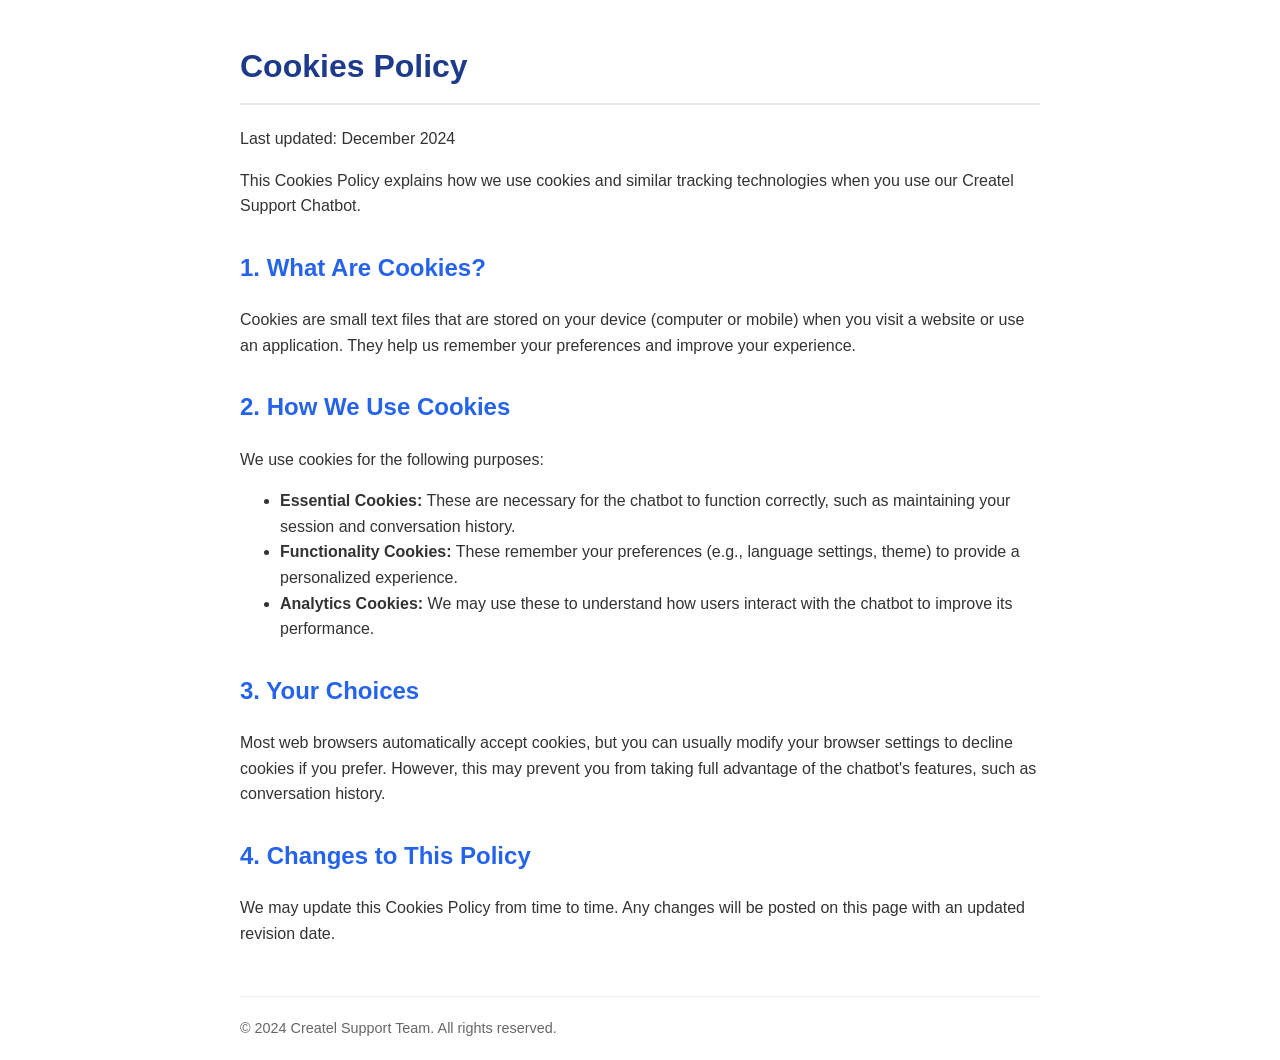
<file: client ui/dist-widget/cookies_policy.html>
<!DOCTYPE html>
<html lang="en">

<head>
    <meta charset="UTF-8">
    <meta name="viewport" content="width=device-width, initial-scale=1.0">
    <title>Cookies Policy - Createl Chatbot</title>
    <style>
        body {
            font-family: -apple-system, BlinkMacSystemFont, 'Segoe UI', Roboto, Oxygen, Ubuntu, Cantarell, 'Open Sans', 'Helvetica Neue', sans-serif;
            line-height: 1.6;
            max-width: 800px;
            margin: 0 auto;
            padding: 20px;
            color: #333;
        }

        h1 {
            color: #1e3a8a;
            border-bottom: 2px solid #e5e7eb;
            padding-bottom: 10px;
        }

        h2 {
            color: #2563eb;
            margin-top: 30px;
        }

        p {
            margin-bottom: 15px;
        }

        ul {
            margin-bottom: 15px;
        }

        .footer {
            margin-top: 50px;
            font-size: 0.9em;
            color: #666;
            border-top: 1px solid #eee;
            padding-top: 20px;
        }
    </style>
</head>

<body>
    <h1>Cookies Policy</h1>
    <p>Last updated: December 2024</p>

    <p>This Cookies Policy explains how we use cookies and similar tracking technologies when you use our Createl
        Support
        Chatbot.</p>

    <h2>1. What Are Cookies?</h2>
    <p>Cookies are small text files that are stored on your device (computer or mobile) when you visit a website or use
        an application. They help us remember your preferences and improve your experience.</p>

    <h2>2. How We Use Cookies</h2>
    <p>We use cookies for the following purposes:</p>
    <ul>
        <li><strong>Essential Cookies:</strong> These are necessary for the chatbot to function correctly, such as
            maintaining your session and conversation history.</li>
        <li><strong>Functionality Cookies:</strong> These remember your preferences (e.g., language settings, theme) to
            provide a personalized experience.</li>
        <li><strong>Analytics Cookies:</strong> We may use these to understand how users interact with the chatbot to
            improve its performance.</li>
    </ul>

    <h2>3. Your Choices</h2>
    <p>Most web browsers automatically accept cookies, but you can usually modify your browser settings to decline
        cookies if you prefer. However, this may prevent you from taking full advantage of the chatbot's features, such
        as conversation history.</p>

    <h2>4. Changes to This Policy</h2>
    <p>We may update this Cookies Policy from time to time. Any changes will be posted on this page with an updated
        revision date.</p>

    <div class="footer">
        &copy; 2024 Createl Support Team. All rights reserved.
    </div>
</body>

</html>
</file>
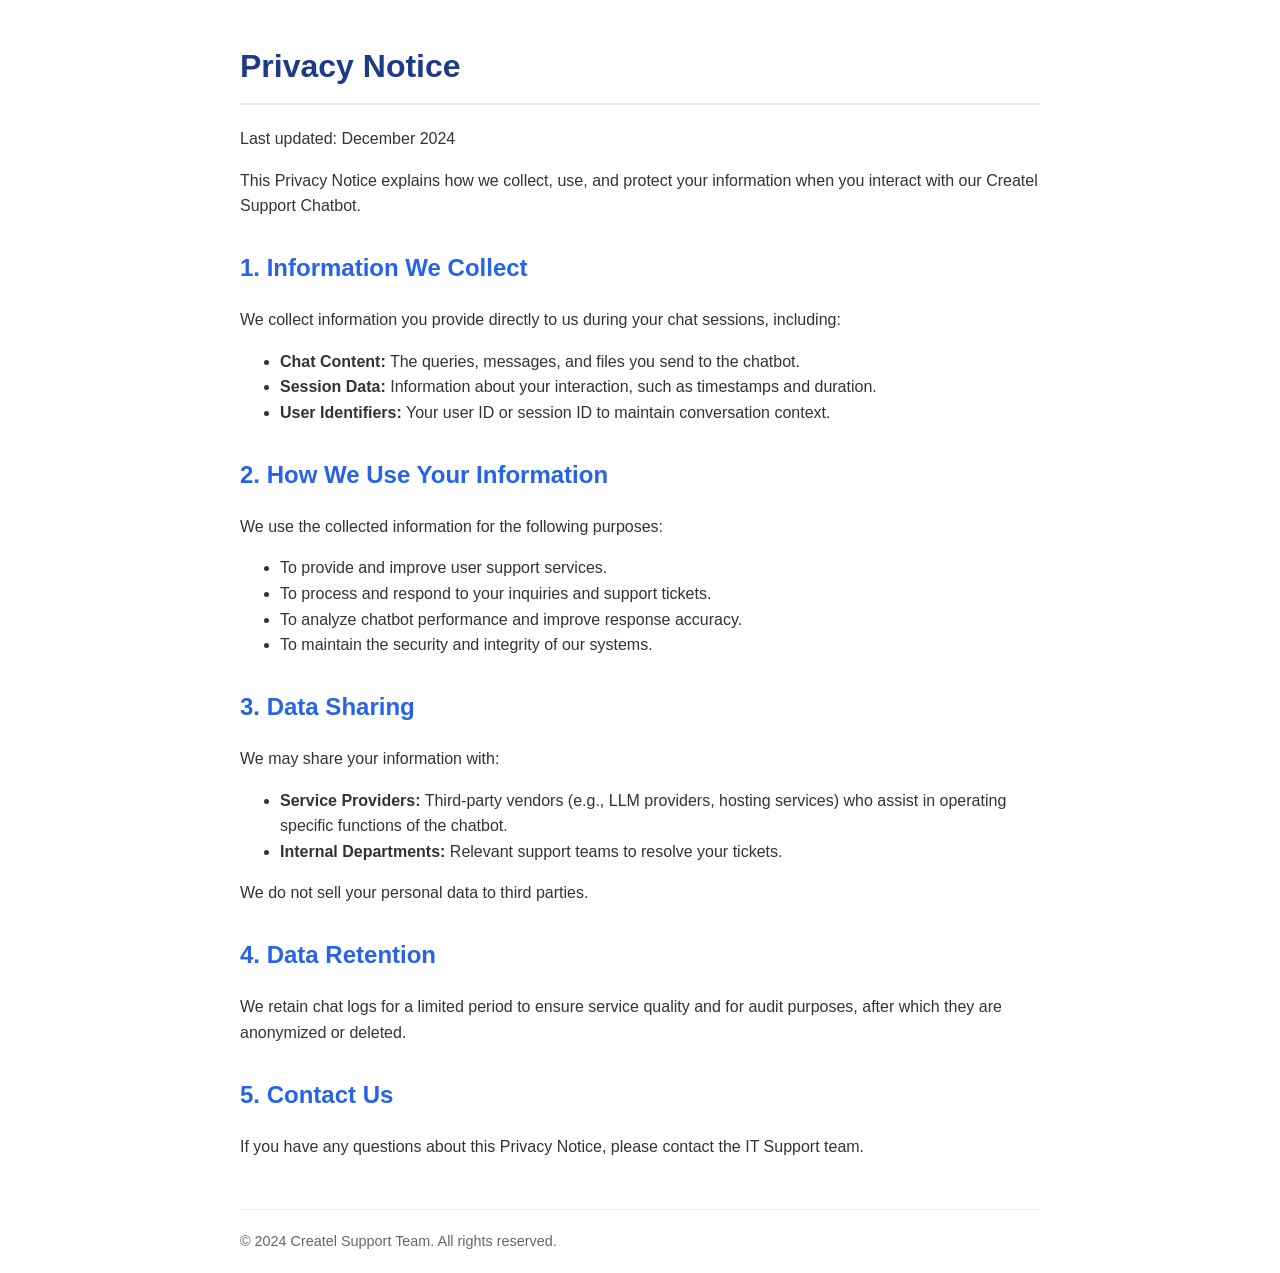
<file: client ui/dist-widget/privacy_notice.html>
<!DOCTYPE html>
<html lang="en">

<head>
    <meta charset="UTF-8">
    <meta name="viewport" content="width=device-width, initial-scale=1.0">
    <title>Privacy Notice - Createl Chatbot</title>
    <style>
        body {
            font-family: -apple-system, BlinkMacSystemFont, 'Segoe UI', Roboto, Oxygen, Ubuntu, Cantarell, 'Open Sans', 'Helvetica Neue', sans-serif;
            line-height: 1.6;
            max-width: 800px;
            margin: 0 auto;
            padding: 20px;
            color: #333;
        }

        h1 {
            color: #1e3a8a;
            border-bottom: 2px solid #e5e7eb;
            padding-bottom: 10px;
        }

        h2 {
            color: #2563eb;
            margin-top: 30px;
        }

        p {
            margin-bottom: 15px;
        }

        ul {
            margin-bottom: 15px;
        }

        .footer {
            margin-top: 50px;
            font-size: 0.9em;
            color: #666;
            border-top: 1px solid #eee;
            padding-top: 20px;
        }
    </style>
</head>

<body>
    <h1>Privacy Notice</h1>
    <p>Last updated: December 2024</p>

    <p>This Privacy Notice explains how we collect, use, and protect your information when you interact with our Createl
        Support Chatbot.</p>

    <h2>1. Information We Collect</h2>
    <p>We collect information you provide directly to us during your chat sessions, including:</p>
    <ul>
        <li><strong>Chat Content:</strong> The queries, messages, and files you send to the chatbot.</li>
        <li><strong>Session Data:</strong> Information about your interaction, such as timestamps and duration.</li>
        <li><strong>User Identifiers:</strong> Your user ID or session ID to maintain conversation context.</li>
    </ul>

    <h2>2. How We Use Your Information</h2>
    <p>We use the collected information for the following purposes:</p>
    <ul>
        <li>To provide and improve user support services.</li>
        <li>To process and respond to your inquiries and support tickets.</li>
        <li>To analyze chatbot performance and improve response accuracy.</li>
        <li>To maintain the security and integrity of our systems.</li>
    </ul>

    <h2>3. Data Sharing</h2>
    <p>We may share your information with:</p>
    <ul>
        <li><strong>Service Providers:</strong> Third-party vendors (e.g., LLM providers, hosting services) who assist
            in operating specific functions of the chatbot.</li>
        <li><strong>Internal Departments:</strong> Relevant support teams to resolve your tickets.</li>
    </ul>
    <p>We do not sell your personal data to third parties.</p>

    <h2>4. Data Retention</h2>
    <p>We retain chat logs for a limited period to ensure service quality and for audit purposes, after which they are
        anonymized or deleted.</p>

    <h2>5. Contact Us</h2>
    <p>If you have any questions about this Privacy Notice, please contact the IT Support team.</p>

    <div class="footer">
        &copy; 2024 Createl Support Team. All rights reserved.
    </div>
</body>

</html>
</file>
